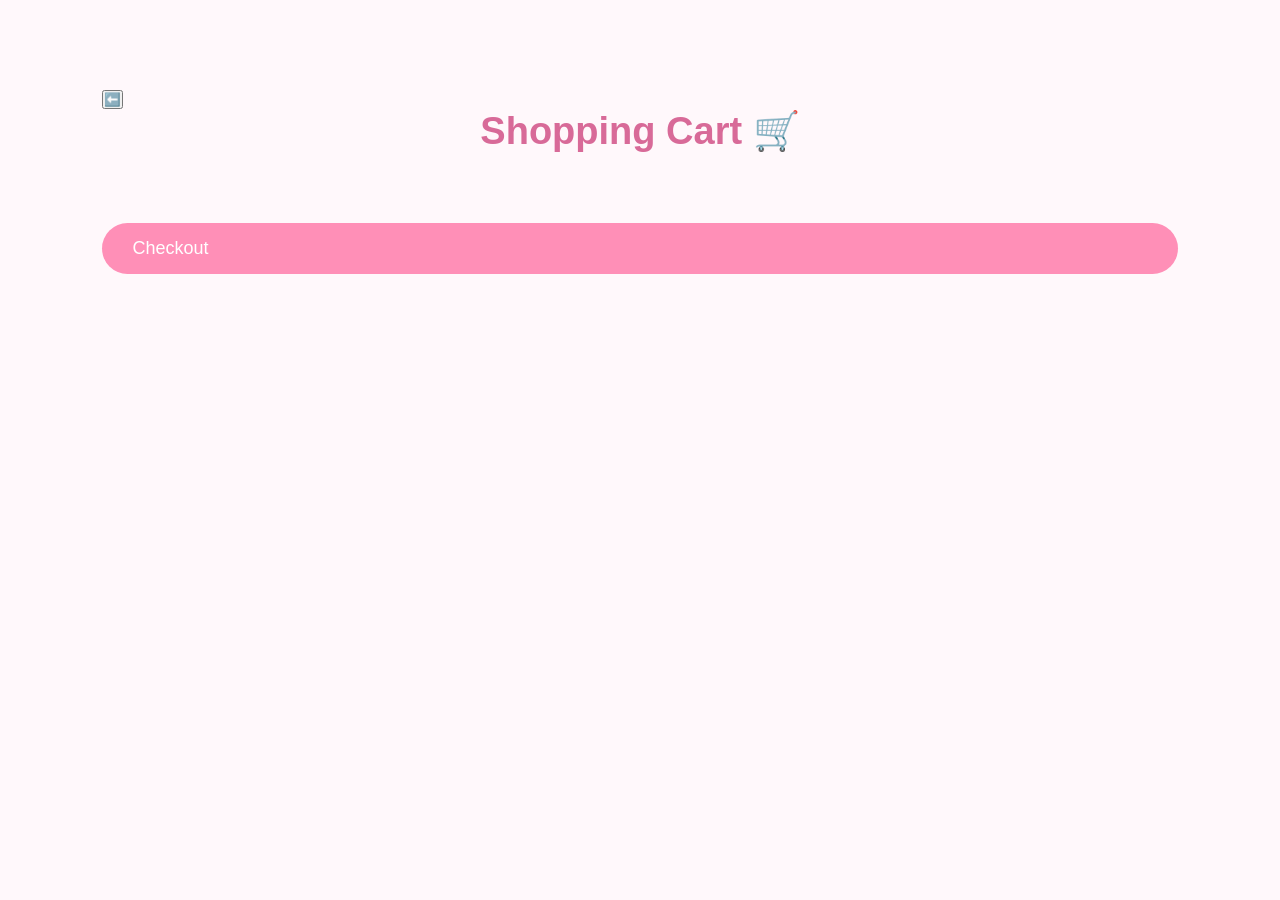
<file: cart.html>
<!DOCTYPE html>
<html lang="id">
<head>
<meta charset="UTF-8">
<meta name="viewport" content="width=device-width, initial-scale=1.0">
<title>Shopping Cart - Gels By Emy</title>

<link rel="stylesheet" href="style.css">

<style>

.cart-item{
display:flex;
justify-content:space-between;
align-items:center;
background:white;
padding:20px;
margin:20px 0;
border-radius:15px;
box-shadow:0 5px 15px rgba(0,0,0,.1);
}

.qty button{
padding:6px 12px;
border:none;
background:#ff9ec4;
color:white;
cursor:pointer;
border-radius:8px;
margin:0 5px;
}

.remove{
background:#ff5d7a;
color:white;
border:none;
padding:10px 18px;
border-radius:10px;
cursor:pointer;
}

.total{
font-size:25px;
font-weight:bold;
margin:30px 0;
}

.checkout-btn{
display:inline-block;
background:#ff8fb7;
padding:15px 30px;
color:white;
text-decoration:none;
border-radius:30px;
}

</style>

</head>

<body>

<section class="products">

<div class="page-header">

    <button class="back-btn" onclick="history.back()">
        ⬅️
    </button>

    <h2>Shopping Cart 🛒</h2>

</div>

<div id="cart-items"></div>




<a href="checkout.html" class="checkout-btn">
Checkout
</a>

<script>

let cart=JSON.parse(localStorage.getItem("cart"))||[];

function tampilkanCart(){

const container=document.getElementById("cart-items");

container.innerHTML="";

let total=0;

cart.forEach((item,index)=>{

   total += Number(item.price) * Number(item.quantity);

  container.innerHTML += `
<div class="cart-item">

    <div class="qty">
        <button onclick="kurang(${index})">-</button>
        <span>${item.quantity}</span>
        <button onclick="tambah(${index})">+</button>
    </div>

    <div class="product-info">
        <h3>${item.name}</h3>
        <p>Rp ${item.price.toLocaleString("id-ID")}</p>
    </div>

    <button class="remove" onclick="hapusProduk(${index})">
        Hapus
    </button>

</div>
`;

});

let diskon = 0;

if(total >= 100000){
    diskon = 10000;
}

let ongkir = 15000;

document.getElementById("subtotal").innerHTML =
"Rp " + total.toLocaleString("id-ID");

document.getElementById("diskon").innerHTML =
"Rp " + diskon.toLocaleString("id-ID");

document.getElementById("ongkir").innerHTML =
"Rp " + ongkir.toLocaleString("id-ID");

document.getElementById("totalBayar").innerHTML =
"Rp " + (total - diskon + ongkir).toLocaleString("id-ID");

localStorage.setItem("cart",JSON.stringify(cart));

}

function tambah(index){

    cart[index].quantity++;

    localStorage.setItem("cart",JSON.stringify(cart));

    tampilkanCart();

}

function kurang(index){

    if(cart[index].quantity>1){

        cart[index].quantity--;

    }else{

        cart.splice(index,1);

    }

    localStorage.setItem("cart",JSON.stringify(cart));

    tampilkanCart();

}

function hapusProduk(index){

    cart.splice(index,1);

    localStorage.setItem("cart", JSON.stringify(cart));

    tampilkanCart();

}

tampilkanCart();

</script>

</body>
</html>
</file>
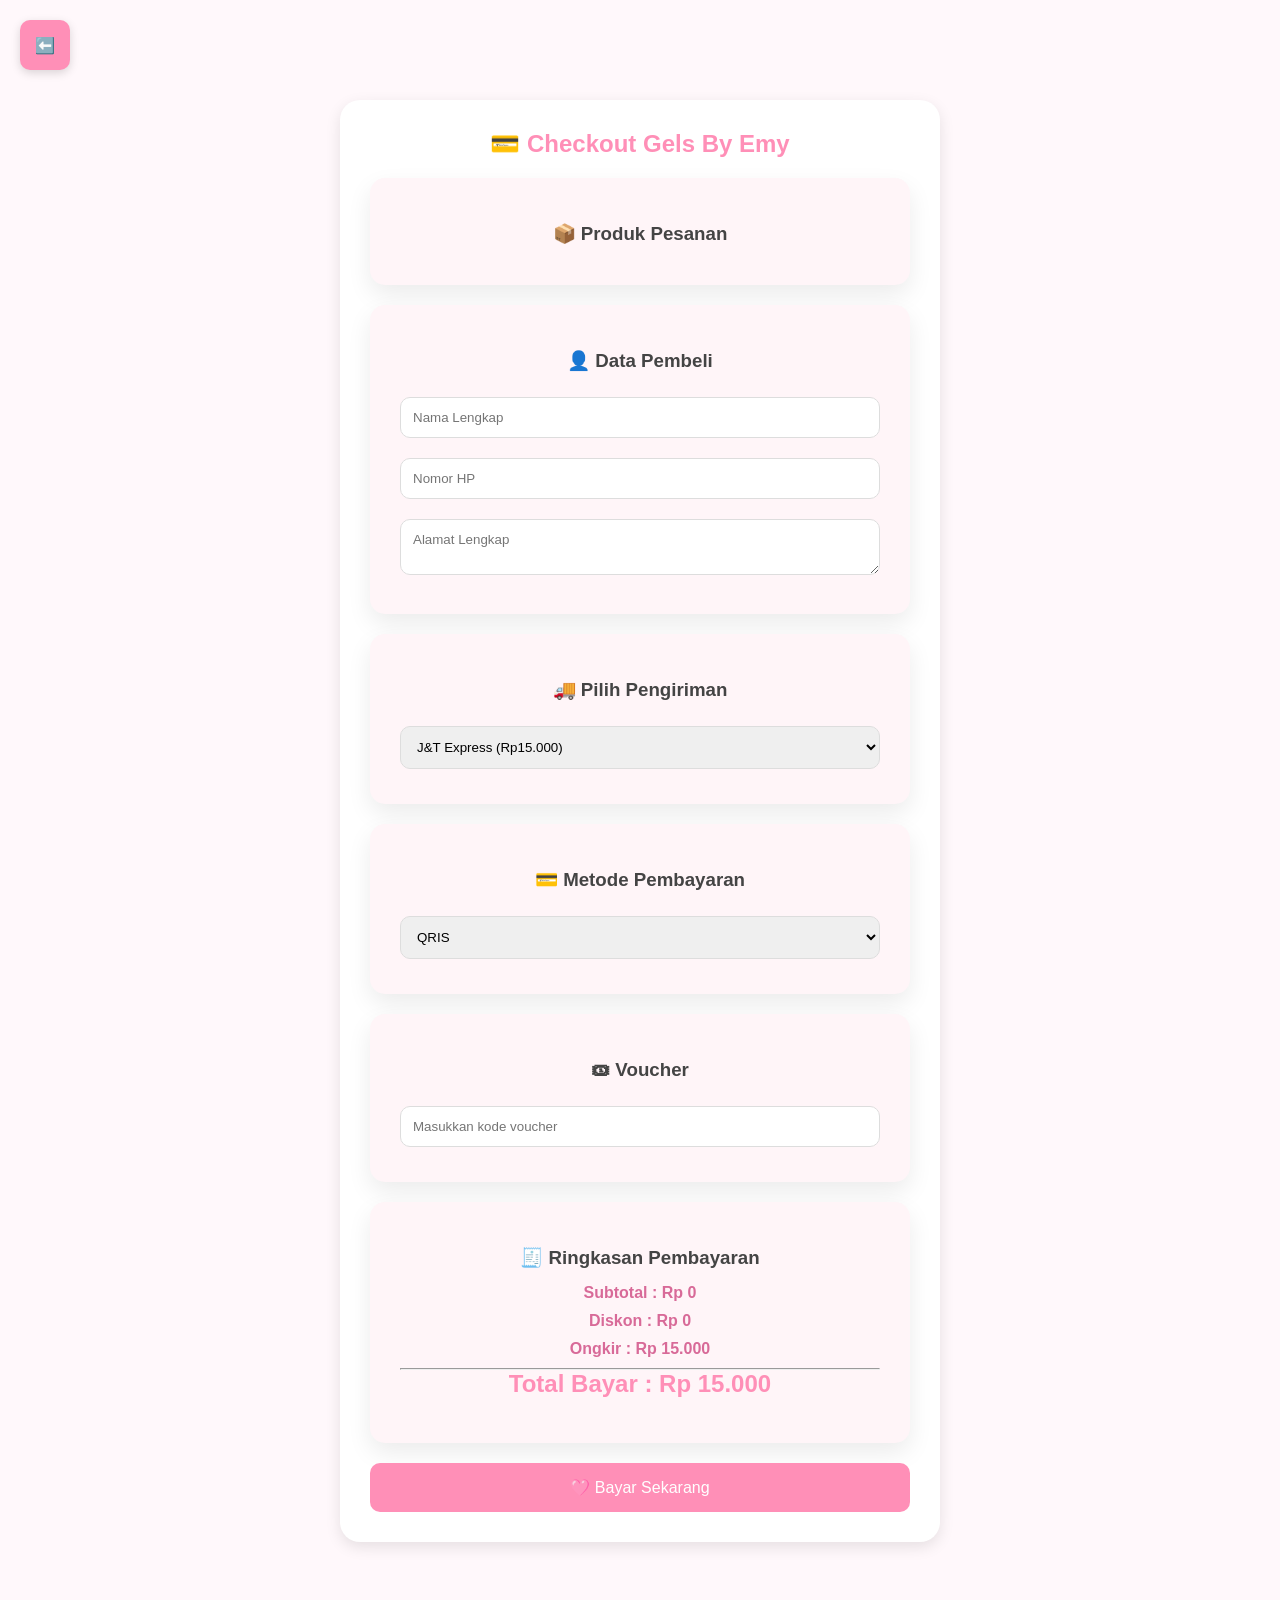
<file: checkout.html>
<!DOCTYPE html>
<html lang="id">
<head>
<meta charset="UTF-8">
<meta name="viewport" content="width=device-width, initial-scale=1.0">

<title>Checkout - Gels By Emy</title>

<link rel="stylesheet" href="style.css">

<style>

.checkout-container{
    width:90%;
    max-width:600px;
    margin:100px auto;
    background:white;
    padding:30px;
    border-radius:20px;
    box-shadow:0 5px 15px rgba(0,0,0,0.1);
}

.checkout-container h2{
    text-align:center;
    margin-bottom:20px;
    color:#ff8fb7;
}

.checkout-container input,
.checkout-container textarea,
.checkout-container select{
    width:100%;
    padding:12px;
    margin:10px 0;
    border:1px solid #ddd;
    border-radius:10px;
}

.checkout-container button{
    width:100%;
    padding:15px;
    border:none;
    border-radius:10px;
    background:#ff8fb7;
    color:white;
    font-size:16px;
    cursor:pointer;
}

.checkout-container button:hover{
    background:#ff6fa7;
}

#totalCheckout{
    font-size:20px;
    font-weight:bold;
    text-align:center;
    margin:20px 0;
}
.card{
    width:100%;
    background:#fff5f8;
    padding:25px 30px;
    border-radius:15px;
    margin-bottom:20px;
}
.card h3{
    margin-bottom:15px;
    color:#444;
}

.card p{
    margin:10px 0;
}

.produk-item{
    display:flex;
    align-items:center;
    gap:20px;
    width:100%;
    padding:20px 0;
}

.produk-item img{
    width:120px;
    height:120px;
    object-fit:cover;
    border-radius:12px;
}

</style>

</head>
<body>

<div class="checkout-container">

<div class="top-back">
    <button type="button" onclick="history.back()">
        ⬅️
    </button>
</div>

<h2>💳 Checkout Gels By Emy</h2>


<div class="card">

    <h3>📦 Produk Pesanan</h3>

   <div id="checkoutItems"></div>
                                     
</div>

<form id="checkoutForm">

<div class="card">
<h3>👤 Data Pembeli</h3>

<input type="text" placeholder="Nama Lengkap" required>

<input type="text" placeholder="Nomor HP" required>

<textarea placeholder="Alamat Lengkap" required></textarea>
</div>

<div class="card">
<h3>🚚 Pilih Pengiriman</h3>

<select id="pengiriman" required>
    <option value="10000">JNE Reguler (Rp10.000)</option>
    <option value="15000" selected>J&T Express (Rp15.000)</option>
    <option value="20000">SiCepat BEST (Rp20.000)</option>
</select>
</div>

<div class="card">
<h3>💳 Metode Pembayaran</h3>

<select required>
    <option>QRIS</option>
    <option>Transfer Bank</option>
    <option>Dana</option>
    <option>COD</option>
</select>
</div>

<div class="card">
<h3>🎟 Voucher</h3>

<input type="text" placeholder="Masukkan kode voucher">
</div>

<div class="card">

<h3>🧾 Ringkasan Pembayaran</h3>

<p>Subtotal : <span id="subtotal">Rp0</span></p>

<p>Diskon : <span id="diskon">Rp0</span></p>

<p>Ongkir : <span id="ongkir">Rp0</span></p>

<hr>

<h2>Total Bayar : <span id="totalBayar">Rp0</span></h2>

</div>

<button type="submit">
🩷 Bayar Sekarang
</button>

</form>

</div>

<script>

let cart = JSON.parse(localStorage.getItem("cart")) || [];
console.log(cart);

cart.forEach(item => {

    let gambar = "";

    if(item.name == "Hot Red Set")
    gambar = "https://i.pinimg.com/1200x/48/0e/19/480e198212ba34c8848a98c3096b825d.jpg";

    if(item.name == "Summer Set")
   gambar = "https://i.pinimg.com/736x/25/4c/89/254c8987077e94326ddb43a1e3d3ef9e.jpg";

    if(item.name == "cherry Cute Set")
    gambar = "https://i.pinimg.com/1200x/f5/f7/7e/f5f77eed37cd36760dd3cc42d0131f43.jpg";

    if(item.name == "Bunny 3D Set")
    gambar = "https://i.pinimg.com/1200x/e2/a7/ad/e2a7add3991ddee0981c4f3d8469f477.jpg";

    if(item.name == "Red Snake Set")
    gambar = "https://i.pinimg.com/736x/5b/39/f8/5b39f8027f47367a30a1b11cf2afcbd0.jpg";

    if(item.name == "Bakery Set")
    gambar = "https://i.pinimg.com/736x/23/57/74/23577433a9b98f8c65e50f65da492f0d.jpg";

    if(item.name == "Polkadot Set")
    gambar = "https://i.pinimg.com/736x/9e/0f/d0/9e0fd0c0a88ec41d53af2ef28d55ce9c.jpg";

    if(item.name == "Leopard Set")
    gambar = "https://i.pinimg.com/736x/51/4e/8d/514e8d4147a09ba02f29bee418ede939.jpg";

    if(item.name == "Strawberry Set")
    gambar = "https://i.pinimg.com/1200x/48/0e/19/480e198212ba34c8848a98c3096b825d.jpg";
    document.getElementById("checkoutItems").innerHTML += `
    <div class="produk-item">

        <img src="${gambar}" alt="${item.name}">

        <div class="product-info">
            <h4>${item.name}</h4>
            <p>Jumlah : ${item.quantity}</p>
            <p>Rp ${(item.price * item.quantity).toLocaleString("id-ID")}</p>
        </div>

    </div>
    <hr>
    `;

});

let subtotal = 0;

cart.forEach(item => {
   subtotal += Number(item.price) * Number(item.quantity);
});

let diskon = subtotal >= 100000 ? 10000 : 0;

const pengiriman = document.getElementById("pengiriman");

function hitungTotal() {

    let ongkir = parseInt(pengiriman.value);

    let total = subtotal - diskon + ongkir;

    document.getElementById("subtotal").innerHTML =
    "Rp " + subtotal.toLocaleString("id-ID");

    document.getElementById("diskon").innerHTML =
    "Rp " + diskon.toLocaleString("id-ID");

    document.getElementById("ongkir").innerHTML =
    "Rp " + ongkir.toLocaleString("id-ID");

    document.getElementById("totalBayar").innerHTML =
    "Rp " + total.toLocaleString("id-ID");
}

hitungTotal();

pengiriman.addEventListener("change", hitungTotal);

document.getElementById("checkoutForm").addEventListener("submit", function(e){

    e.preventDefault();

    // Buat nomor pesanan otomatis
    let nomorPesanan = "#GBE" + Date.now();

    // Simpan ke localStorage
    localStorage.setItem("nomorPesanan", nomorPesanan);

    // Kosongkan keranjang
    localStorage.removeItem("cart");

    // Pindah ke halaman sukses
    window.location.href = "success.html";

});

</script>

</body>
</html>
</file>
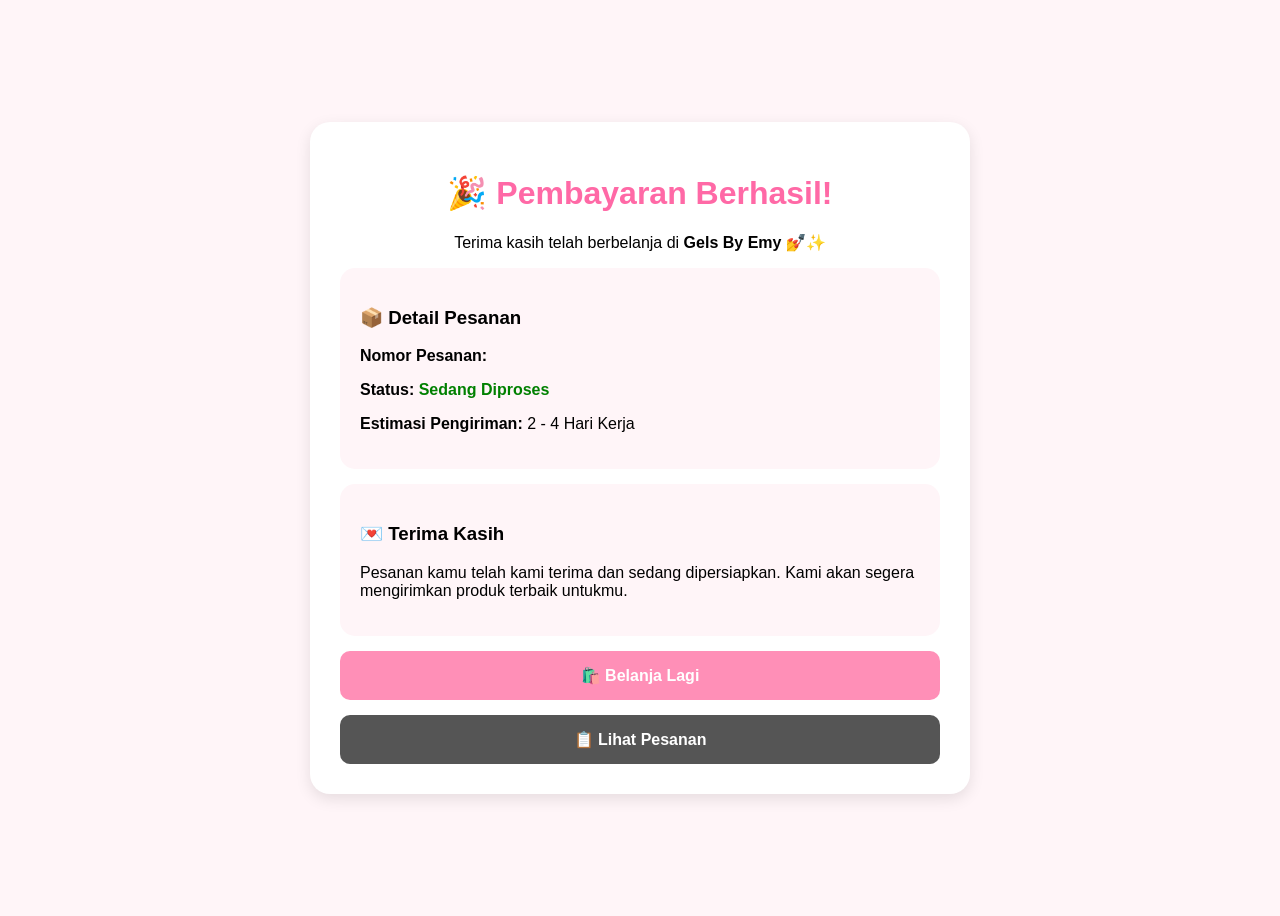
<file: success.html>
<!DOCTYPE html>
<html lang="id">
<head>
<meta charset="UTF-8">
<meta name="viewport" content="width=device-width, initial-scale=1.0">

<title>Pesanan Berhasil</title>

<style>

body{
    font-family:Arial,sans-serif;
    background:#fff5f8;
    display:flex;
    justify-content:center;
    align-items:center;
    min-height:100vh;
}

.container{
    width:90%;
    max-width:600px;
    background:white;
    padding:30px;
    border-radius:20px;
    box-shadow:0 5px 15px rgba(0,0,0,.1);
}

h1{
    color:#ff69a6;
    text-align:center;
}

.card{
    background:#fff5f8;
    padding:20px;
    border-radius:15px;
    margin:15px 0;
}

.status{
    color:green;
    font-weight:bold;
}

.btn{
    display:block;
    text-align:center;
    text-decoration:none;
    padding:15px;
    border-radius:10px;
    margin-top:15px;
    color:white;
    font-weight:bold;
}

.belanja{
    background:#ff8fb7;
}

.pesanan{
    background:#555;
}

</style>
</head>

<body>

<div class="container">

<h1>🎉 Pembayaran Berhasil!</h1>

<p style="text-align:center;">
Terima kasih telah berbelanja di <b>Gels By Emy</b> 💅✨
</p>

<div class="card">

<h3>📦 Detail Pesanan</h3>

<p>
<b>Nomor Pesanan:</b>
<span id="nomorPesanan"></span>
</p>

<p><b>Status:</b>
<span class="status">Sedang Diproses</span>
</p>

<p><b>Estimasi Pengiriman:</b> 2 - 4 Hari Kerja</p>

</div>

<div class="card">

<h3>💌 Terima Kasih</h3>

<p>
Pesanan kamu telah kami terima dan sedang dipersiapkan.
Kami akan segera mengirimkan produk terbaik untukmu.
</p>

</div>

<a href="index.html" class="btn belanja">
🛍️ Belanja Lagi
</a>

<a href="pesanan.html" class="btn pesanan">
📋 Lihat Pesanan
</a>

</div>
<script>

document.getElementById("nomorPesanan").innerHTML =
localStorage.getItem("nomorPesanan");

</script>

</body>
</html>
</file>
<file: style.css>
/* ===========================
   GELS BY EMY
=========================== */

*{
    margin:0;
    padding:0;
    box-sizing:border-box;
    font-family:'Poppins',sans-serif;
    scroll-behavior:smooth;
}

body{
    background:#FFF8FB;
    color:#4d3f45;
}

/* NAVBAR */

header{
    position:fixed;
    top:0;
    left:0;
    width:100%;
    z-index:999;
}

nav{
    display:flex;
    justify-content:space-between;
    align-items:center;
    padding:18px 8%;
    background:rgba(255,255,255,.15);
    backdrop-filter:blur(10px);
}

.logo{
    display:flex;
    align-items:center;
    gap:10px;
}

.logo img{
    width:55px;
    height:55px;
    border-radius:50%;
    object-fit:cover;
}

.logo h2{
    color:white;
    font-size:26px;
    font-weight:700;
}

nav ul{
    display:flex;
    list-style:none;
}

nav ul li{
    margin-left:30px;
}

nav ul li a{
    color:white;
    text-decoration:none;
    font-size:17px;
    transition:.3s;
}

nav ul li a:hover{
    color:#FFD1E3;
}

#cart-count{
    background:#ff6ca8;
    color:white;
    padding:3px 8px;
    border-radius:50px;
    font-size:12px;
}

/* HERO */

.hero{
    width:100%;
    min-height:650px;

    background:
    linear-gradient(rgba(0,0,0,.25),rgba(0,0,0,.25)),
    url("https://i.pinimg.com/1200x/5a/03/a9/5a03a99fbca090da36d36bb9fb27ac85.jpg");

    background-size:cover;
    background-position:center;

    display:flex;
    align-items:center;

    padding:0 8%;
}

.hero-content{
    max-width:600px;
}

.hero h1{

    color:white;

    font-size:68px;

    line-height:1.1;

    margin-bottom:25px;

}

.hero p{

    color:white;

    font-size:20px;

    line-height:1.8;

    margin-bottom:35px;

}

.btn{

    background:#FF8FB7;

    color:white;

    padding:15px 40px;

    border-radius:50px;

    text-decoration:none;

    transition:.3s;

}

.btn:hover{

    background:#ff6ca8;

}

/* PRODUCT */

.products{

    padding:90px 8%;

}

.products h2{

    text-align:center;

    font-size:38px;

    margin-bottom:50px;

    color:#D86A98;

}

.product-grid{
    display:grid;
    grid-template-columns:repeat(auto-fit, minmax(280px, 320px));
    justify-content:center;
    gap:25px;
}

.card{
     width:320px;

    background:white;

    border-radius:20px;

    overflow:hidden;

    box-shadow:0 10px 25px rgba(0,0,0,.08);

    transition:.3s;

}

.card:hover{

    transform:translateY(-10px);

}

.card img{
    width:100%;
    aspect-ratio:1/1;
    object-fit:contain;
    background:#fff;
}

.card h3{

    margin-top:20px;

    text-align:center;

}

.card p{

    text-align:center;

    color:#D86A98;

    margin:15px;

    font-weight:600;

}

.card button{
    width:40%;
    margin:0 auto 20px;
    display:block;
    border:none;
    padding:12px;
    background:#FF8FB7;
    color:white;
    border-radius:12px;
    cursor:pointer;
    transition:.3s;
}

.card button:hover{

    background:#ff6ca8;

}

/* ABOUT */

.about{

    background:#FDECF4;

    padding:90px 8%;

}

.about h2{

    text-align:center;

    margin-bottom:50px;

    color:#D86A98;

}

.about-box{

    display:grid;

    grid-template-columns:repeat(auto-fit,minmax(250px,1fr));

    gap:30px;

}

.about-box div{

    background:white;

    padding:35px;

    border-radius:20px;

    text-align:center;

    box-shadow:0 5px 20px rgba(0,0,0,.08);

}

.about-box h3{

    margin:20px 0;

}

/* FOOTER */

footer{

    background:#F8D7E8;

    padding:40px;

    text-align:center;

}

footer h2{

    margin-bottom:15px;

}

footer p{

    margin:8px 0;

}

/* RESPONSIVE */

@media(max-width:768px){

nav{

flex-direction:column;

}

nav ul{

margin-top:15px;

flex-wrap:wrap;

justify-content:center;

}

.hero{
    height:450px;
    background-size:cover;
    background-position:center;
    text-align:center;
    justify-content:center;
}

.products h2{
    font-size:32px;
}

.hero h1{
    font-size:40px;
}

.hero p{
    font-size:16px;
}

}
.checkout-section{
    max-width:900px;
    margin:30px auto;
}

.checkout-card{
    background:#fff;
    border-radius:20px;
    padding:25px;
    margin-bottom:25px;
    box-shadow:0 5px 15px rgba(0,0,0,.08);
}

.checkout-card h3{
    color:#d86a9c;
    margin-bottom:20px;
}

.checkout-card input,
.checkout-card select{
    width:100%;
    padding:15px;
    border:1px solid #eee;
    border-radius:10px;
    margin:10px 0;
    font-size:15px;
}

.option{
    display:flex;
    justify-content:space-between;
    align-items:center;
    padding:15px;
    border:1px solid #f2f2f2;
    border-radius:10px;
    margin-bottom:10px;
}

.summary p{
    display:flex;
    justify-content:space-between;
    margin:10px 0;
}

.total{
    display:flex;
    justify-content:space-between;
    font-size:28px;
    font-weight:bold;
    color:#d86a9c;
}

.checkout-btn{
    width:100%;
    padding:18px;
    border:none;
    border-radius:15px;
    background:#f78fb8;
    color:white;
    font-size:18px;
    margin-top:20px;
    cursor:pointer;
}

.product-info{
    flex:1;
    margin-left:20px;
}

.product-info h3{
    margin-bottom:8px;
    color:#4d3f45;
}

.product-info p{
    color:#D86A98;
    font-weight:600;
}

.qty{
    display:flex;
    align-items:center;
    gap:10px;
}

.qty span{
    font-size:18px;
    font-weight:bold;
}
.search-box{
    text-align:center;
    margin:20px 0 30px;
}

.search-box input{
    width:60%;
    max-width:500px;
    padding:12px 20px;
    border:2px solid #ff8fb7;
    border-radius:25px;
    font-size:16px;
    outline:none;
}
.product-grid{
    justify-items:center;
}

.card{
    width:320px;
    max-width:100%;
}
./* TESTIMONI */

.testimonials{
    padding:70px 20px;
    text-align:center;
    overflow:hidden;
    background:#fff;
}

.testimonials h2{
    color:#ff8fb7;
    margin-bottom:30px;
}

.testimonial-slider{
    width:100%;
    overflow:hidden;
}

.testimonial-track{
    display:flex;
    gap:20px;
    width:max-content;
    animation:slide 20s linear infinite;
}

.testimonial-card{
    width:280px;
    background:#fff5f8;
    padding:20px;
    border-radius:20px;
    box-shadow:0 4px 10px rgba(0,0,0,0.1);
    flex-shrink:0;
}

.testimonial-card img{
    width:70px;
    height:70px;
    border-radius:50%;
    object-fit:cover;
    margin-bottom:10px;
}

.testimonial-card h4{
    margin:10px 0;
}

.stars{
    margin:10px 0;
}

.testimonial-card p{
    color:#555;
    line-height:1.5;
}

@keyframes slide{

    0%{
        transform:translateX(0);
    }

    100%{
        transform:translateX(-50%);
    }

}
.product-info{
    display:inline-block;
    background:#fff5f8;
    color:#555;
    font-size:13px;
    padding:5px 10px;
    border-radius:20px;
    margin:8px 0 12px;
}
.button-group{
    display:flex;
    gap:10px;
    margin-top:10px;
}

.button-group button{
    flex:1;
    padding:10px;
    border:none;
    border-radius:8px;
    cursor:pointer;
}
.contact{
    text-align:center;
    padding:50px 20px;
}

.contact p{
    margin:12px 0;
}

.contact a{
    color:#ff69a6;
    text-decoration:none;
    font-weight:bold;
}

.contact a:hover{
    text-decoration:underline;
}
.produk-item{
    display: flex;
    align-items: center;
    gap: 20px;
    padding: 15px 0;
}

.produk-item img{
    width: 120px;
    height: 120px;
    object-fit: cover;
    border-radius: 12px;
    flex-shrink: 0;
}

.product-info{
    flex: 1;
}
.produk-item{
    display:flex;
    align-items:center;
    gap:20px;
    width:100%;
    padding:15px;
}

.produk-item img{
    width:120px;
    height:120px;
    object-fit:cover;
    border-radius:10px;
}

.product-info{
    flex:1;
}
.toast{
    position: fixed;
    top: 20px;
    right: 20px;
    background: #ff8fb7;
    color: white;
    padding: 15px 20px;
    border-radius: 12px;
    box-shadow: 0 5px 15px rgba(0,0,0,.2);
    opacity: 0;
    visibility: hidden;
    transition: .3s;
    z-index: 9999;
}

.toast.show{
    opacity: 1;
    visibility: visible;
}
.top-back{
    position:fixed;
    top:20px;
    left:20px;
    z-index:9999;
}

.top-back button{
    width:50px !important;
    height:50px !important;
    border:none;
    border-radius:50%;
    background:white;
    box-shadow:0 3px 10px rgba(0,0,0,.15);
    font-size:22px;
    cursor:pointer;
    padding:0 !important;
    color:#ff6fa7;
}
</file>
